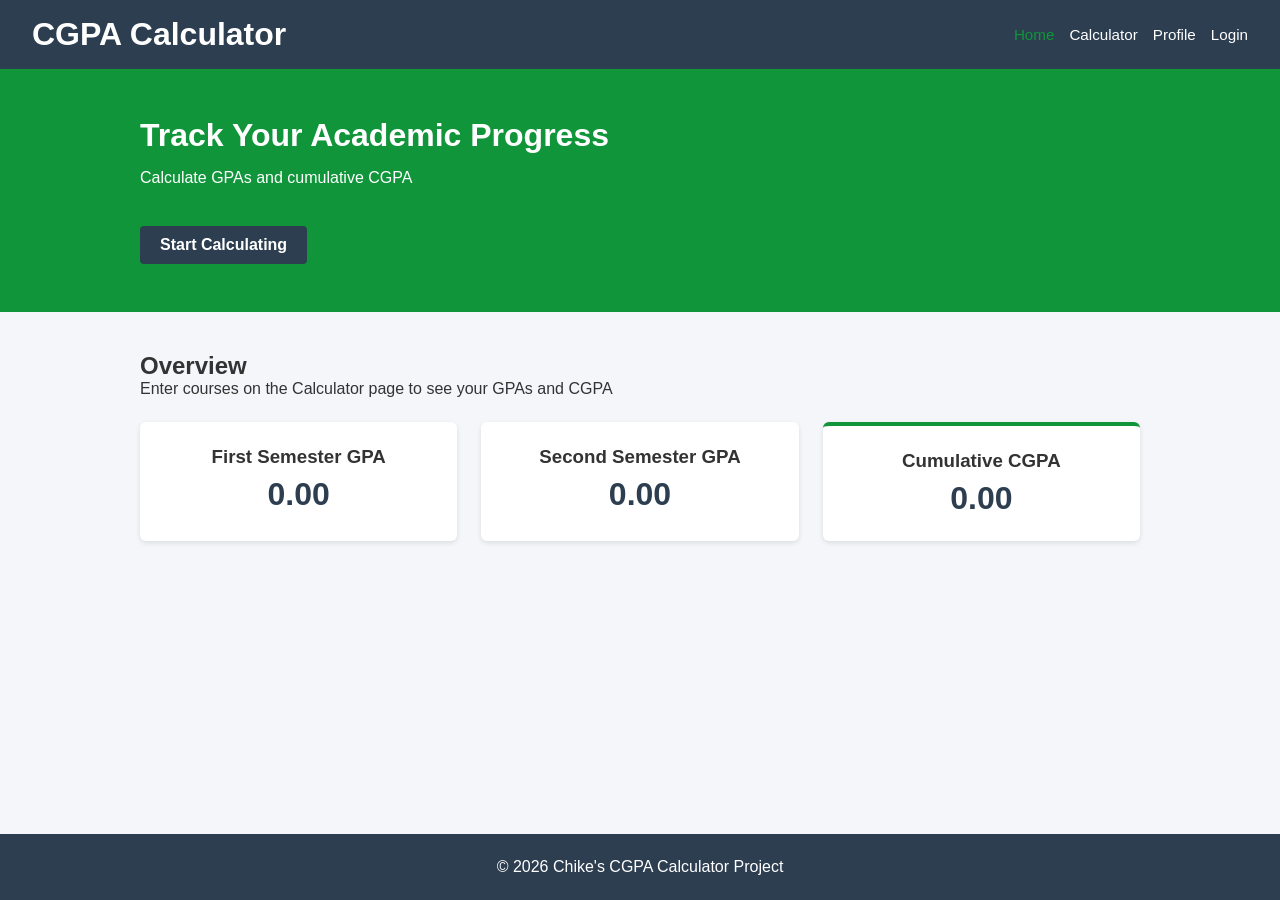
<file: MY MAIN SIWES PROJECT/index.html>
<!DOCTYPE html>
<html lang="en">
<head>
  <meta charset="UTF-8">
  <meta name="viewport" content="width=device-width, initial-scale=1.0">
  <title>Home | CGPA Calculator</title>
  <link rel="stylesheet" href="style.css">
</head>
<body>
  <header class="header-container">
      <h1>CGPA Calculator</h1>
      <button class="menu-toggle" type="button" aria-expanded="false" aria-controls="main-nav" aria-label="Toggle navigation">
        <span></span>
        <span></span>
        <span></span>
      </button>
      <nav id="main-nav">
        <a href="index.html" class="active">Home</a>
        <a href="semester.html">Calculator</a>
        <a href="profile.html">Profile</a>
        <a href="login.html">Login</a>
      </nav>
  </header>

  <section class="hero">
    <div class="container hero-content">
      <h2>Track Your Academic Progress</h2>
      <p>Calculate GPAs and cumulative CGPA </p>
      <div class="hero-btn-container">
        <a href="semester.html" class="btn">Start Calculating</a>
      </div>
    </div>
  </section>

  <main class="container main-content">
    <h2>Overview</h2>
    <p>Enter courses on the Calculator page to see your GPAs and CGPA</p>

    <div class="stats-grid">
      <div class="card">
        <h3>First Semester GPA</h3>
        <p id="homeGpa1" class="stat-num">0.00</p>
      </div>
      <div class="card">
        <h3>Second Semester GPA</h3>
        <p id="homeGpa2" class="stat-num">0.00</p>
      </div>
      <div class="card highlight">
        <h3>Cumulative CGPA</h3>
        <p id="homeCgpa" class="stat-num">0.00</p>
      </div>
    </div>
  </main>

  <footer>
    <p>&copy; 2026 Chike's CGPA Calculator Project</p>
  </footer>

  <script src="script.js"></script>
  <script>updateSummaryDisplays();</script>
</body>
</html>
</file>
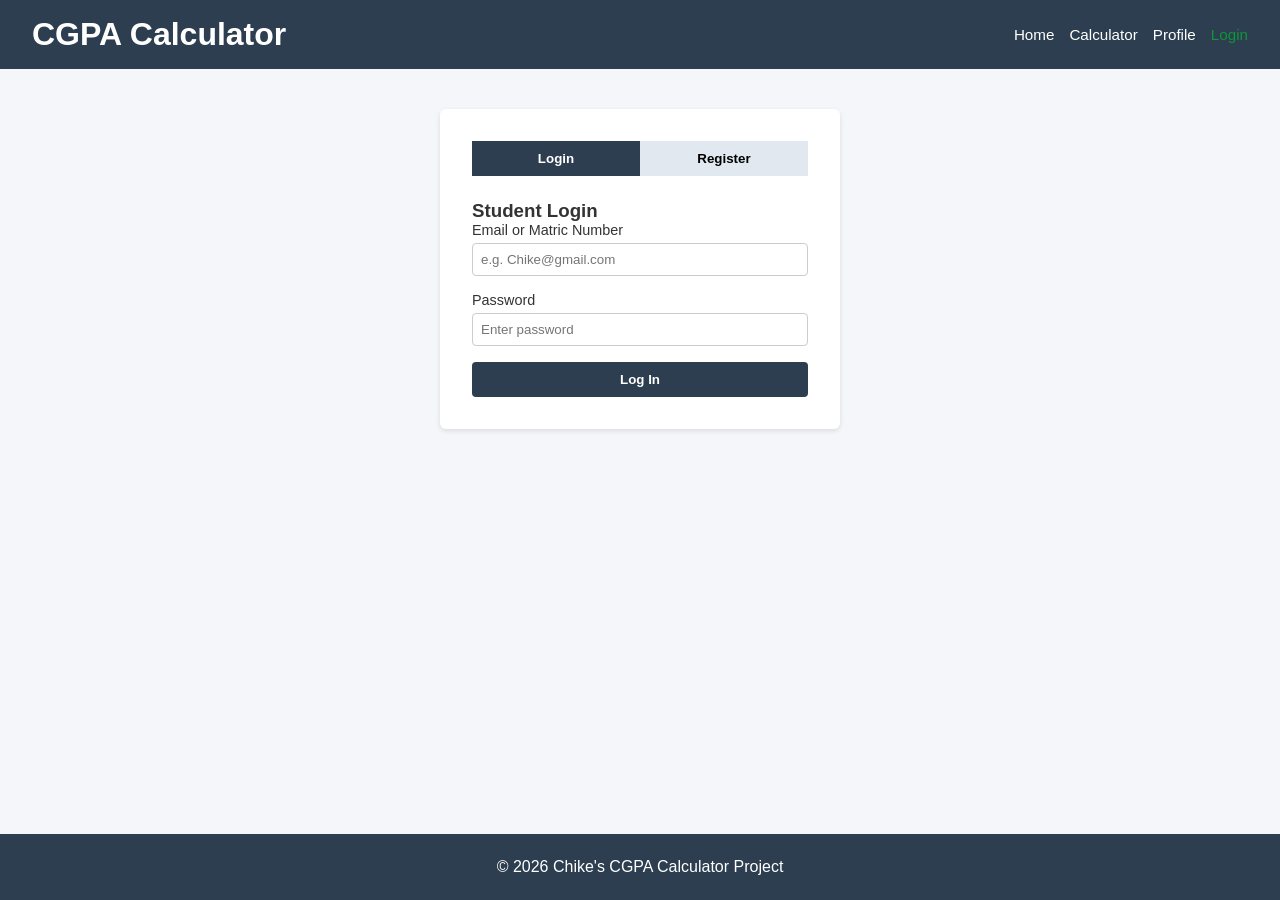
<file: MY MAIN SIWES PROJECT/login.html>
<!DOCTYPE html>
<html lang="en">
<head>
  <meta charset="UTF-8">
  <meta name="viewport" content="width=device-width, initial-scale=1.0">
  <title>Login / Register | CGPA Calculator</title>
  <link rel="stylesheet" href="style.css">
</head>
<body>
  <header class="header-container">
      <h1>CGPA Calculator</h1>
      <button class="menu-toggle" type="button" aria-expanded="false" aria-controls="main-nav" aria-label="Toggle navigation">
        <span></span>
        <span></span>
        <span></span>
      </button>
      <nav id="main-nav">
        <a href="index.html">Home</a>
        <a href="semester.html">Calculator</a>
        <a href="profile.html">Profile</a>
        <a href="login.html" class="active">Login</a>
      </nav>
  </header>

  <main class="container main-content">
    <div class="auth-box">
      <div class="auth-tabs">
        <button type="button" onclick="switchTab('login')" id="tabLogin" class="tab-btn active">Login</button>
        <button type="button" onclick="switchTab('register')" id="tabRegister" class="tab-btn">Register</button>
      </div>

      <form id="formLogin" onsubmit="demoAuthSubmit(event, 'Login form previewed — no login needed to calculate.')">
        <h3>Student Login</h3>
        <div class="form-group">
          <label>Email or Matric Number</label>
          <input type="text" placeholder="e.g. Chike@gmail.com">
        </div>
        <div class="form-group">
          <label>Password</label>
          <input type="password" placeholder="Enter password">
        </div>
        <button type="submit" class="btn btn-block">Log In</button>
      </form>

      <form id="formRegister" class="hidden" onsubmit="demoAuthSubmit(event, 'Registration form previewed — head straight to Calculator!')">
        <h3>Student Registration</h3>
        <div class="form-group">
          <label>Full Name</label>
          <input type="text" placeholder="e.g. Tinubu gotta go">
        </div>
        <div class="form-group">
          <label>Matric Number</label>
          <input type="text" placeholder="e.g.c'mon younno ur reg num">
        </div>
        <div class="form-group">
          <label>Department</label>
          <input type="text" placeholder="e.g. Information Technology">
        </div>
        <div class="form-group">
          <label>Email</label>
          <input type="email" placeholder="e.g. Escanor@gmail.com">
        </div>
        <div class="form-group">
          <label>Password</label>
          <input type="password" placeholder="Create password">
        </div>
        <button type="submit" class="btn btn-block">Register Account</button>
      </form>
    </div>
  </main>

  <footer>
    <p>&copy; 2026 Chike's CGPA Calculator Project</p>
  </footer>

  <script src="script.js"></script>
</body>
</html>
</file>
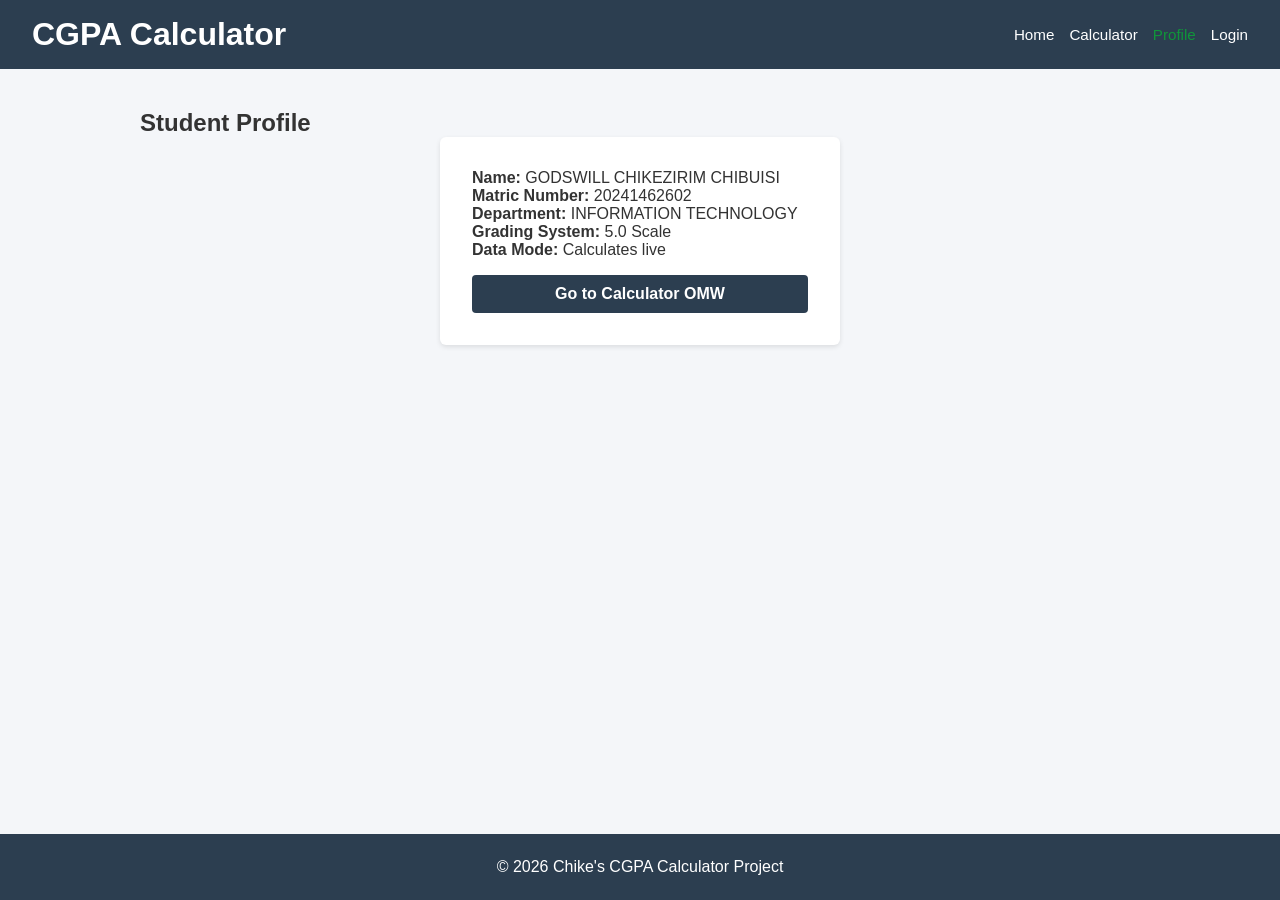
<file: MY MAIN SIWES PROJECT/profile.html>
<!DOCTYPE html>
<html lang="en">
<head>
  <meta charset="UTF-8">
  <meta name="viewport" content="width=device-width, initial-scale=1.0">
  <title>Profile | CGPA Calculator</title>
  <link rel="stylesheet" href="style.css">
</head>
<body>
  <header class="header-container">
      <h1>CGPA Calculator</h1>
      <button class="menu-toggle" type="button" aria-expanded="false" aria-controls="main-nav" aria-label="Toggle navigation">
        <span></span>
        <span></span>
        <span></span>
      </button>
      <nav id="main-nav">
        <a href="index.html">Home</a>
        <a href="semester.html">Calculator</a>
        <a href="profile.html" class="active">Profile</a>
        <a href="login.html">Login</a>
      </nav>
  </header>

  <main class="container main-content">
    <h2>Student Profile</h2>
    <div class="profile-box">
      <p><strong>Name:</strong> GODSWILL CHIKEZIRIM CHIBUISI</p>
      <p><strong>Matric Number:</strong> 20241462602</p>
      <p><strong>Department:</strong> INFORMATION TECHNOLOGY</p>
      <p><strong>Grading System:</strong> 5.0 Scale</p>
      <p><strong>Data Mode:</strong> Calculates live</p>
      <a href="semester.html" class="btn btn-block mt-2">Go to Calculator OMW</a>
    </div>
  </main>

  <footer>
    <p>&copy;  2026 Chike's CGPA Calculator Project</p>
  </footer>

  <script src="script.js"></script>
</body>
</html>
</file>
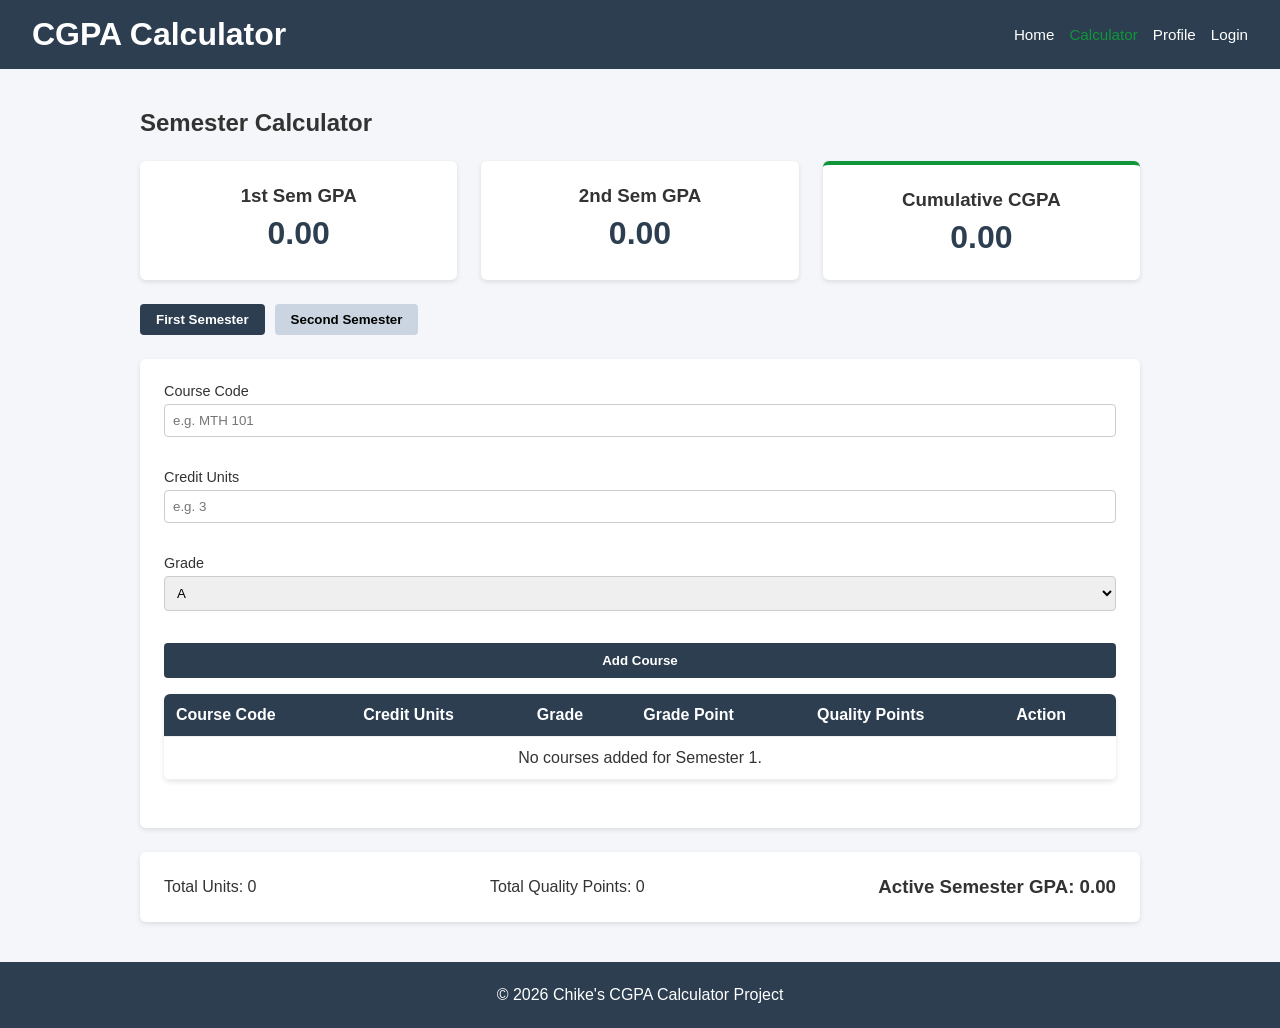
<file: MY MAIN SIWES PROJECT/semester.html>
<!DOCTYPE html>
<html lang="en">
<head>
  <meta charset="UTF-8">
  <meta name="viewport" content="width=device-width, initial-scale=1.0">
  <title>Calculator | CGPA Calculator</title>
  <link rel="stylesheet" href="style.css">
</head>
<body>
  <header class="header-container">
      <h1>CGPA Calculator</h1>
      <button class="menu-toggle" type="button" aria-expanded="false" aria-controls="main-nav" aria-label="Toggle navigation">
        <span></span>
        <span></span>
        <span></span>
      </button>
      <nav id="main-nav">
        <a href="index.html">Home</a>
        <a href="semester.html" class="active">Calculator</a>
        <a href="profile.html">Profile</a>
        <a href="login.html">Login</a>
      </nav>
  </header>

  <main class="container main-content">
    <h2>Semester Calculator</h2>

    <div class="stats-grid" style="margin-bottom: 1.5rem;">
      <div class="card">
        <h3>1st Sem GPA</h3>
        <p id="calcGpa1" class="stat-num">0.00</p>
      </div>
      <div class="card">
        <h3>2nd Sem GPA</h3>
        <p id="calcGpa2" class="stat-num">0.00</p>
      </div>
      <div class="card highlight">
        <h3>Cumulative CGPA</h3>
        <p id="calcCgpa" class="stat-num">0.00</p>
      </div>
    </div>

    <div class="sem-switcher">
      <button type="button" onclick="setSemester(1)" id="btnSem1" class="sem-btn active">First Semester</button>
      <button type="button" onclick="setSemester(2)" id="btnSem2" class="sem-btn">Second Semester</button>
    </div>

    <form id="courseForm" onsubmit="addCourse(event)" class="course-form">
      <div class="form-group">
        <label for="courseCode">Course Code</label>
        <input type="text" id="courseCode" placeholder="e.g. MTH 101" required>
      </div>
      <div class="form-group">
        <label for="courseUnits">Credit Units</label>
        <input type="number" id="courseUnits" min="1" max="5" placeholder="e.g. 3" required>
      </div>
      <div class="form-group">
        <label for="courseGrade">Grade</label>
        <select id="courseGrade" required>
          <option value="A">A</option>
          <option value="B">B</option>
          <option value="C">C</option>
          <option value="D">D</option>
          <option value="E">E</option>
          <option value="F">lol, WTH were u doin</option>
        </select>
      </div>
      <button type="submit" class="btn">Add Course</button>
          <div class="table-responsive">
      <table class="course-table">
        <thead>
          <tr>
            <th>Course Code</th>
            <th>Credit Units</th>
            <th>Grade</th>
            <th>Grade Point</th>
            <th>Quality Points</th>
            <th>Action</th>
          </tr>
        </thead>
        <tbody id="tableBody"></tbody>
      </table>
    </div>

    </form>


    <div class="calc-summary">
      <p>Total Units: <span id="totalUnits">0</span></p>
      <p>Total Quality Points: <span id="totalPoints">0</span></p>
      <h3>Active Semester GPA: <span id="semGpa">0.00</span></h3>
    </div>
  </main>

  <footer>
    <p>&copy; 2026 Chike's CGPA Calculator Project</p>
  </footer>

  <script src="script.js"></script>
  <script>initCalculator();</script>
</body>
</html>
</file>
<file: MY MAIN SIWES PROJECT/style.css>
* {
  box-sizing: border-box;
  margin: 0;
  padding: 0;
  font-family: Arial, sans-serif;
}

body {
  background-color: #f4f6f9;
  color: #333;
  display: flex;
  flex-direction: column;
  min-height: 100vh;
}

.container {
  width: 90%;
  max-width: 1000px;
  margin: 0 auto;
}

/* Header */
header {
  background: #2c3e50;
  color: white;
  padding: 1rem 0;
}

.header-container {
  margin-inline: 0;
  display: flex;
  justify-content: space-between;
  align-items: center;
  flex-wrap: wrap;
  gap: 20 px;
  padding-inline: 2rem;
}

nav {
  display: flex;
  flex-wrap: wrap;
  gap: 15px;
}

nav a {
  color: white;
  text-decoration: none;
  font-size: 0.95rem;
}

nav a:hover,
nav a.active {
  color: #10953a;
}

.menu-toggle {
  display: none;
  width: 42px;
  height: 42px;
  padding: 9px;
  border: 1px solid rgba(255, 255, 255, 0.7);
  border-radius: 4px;
  background: transparent;
  cursor: pointer;
}

.menu-toggle span {
  display: block;
  height: 3px;
  margin: 4px 0;
  border-radius: 2px;
  background: white;
  transition: transform 0.2s ease, opacity 0.2s ease;
}

.menu-toggle.open span:nth-child(1) {
  transform: translateY(7px) rotate(45deg);
}

.menu-toggle.open span:nth-child(2) {
  opacity: 0;
}

.menu-toggle.open span:nth-child(3) {
  transform: translateY(-7px) rotate(-45deg);
}

/* Hero Section */
.hero {
  background: #10953a;
  color: white;
  padding: 3rem 0;
}

.hero-content {
  display: flex;
  flex-direction: column;
  align-items: flex-start;
}

.hero-content h2 {
  font-size: 2rem;
  margin-bottom: 0.75rem;
}

.hero-content p {
  margin-bottom: 1.25rem;
  line-height: 1.5;
}

.hero-btn-container {
  margin-top: 1rem;
  width: 100%;
}

/* Main Content */
.main-content {
  flex: 1;
  padding: 2.5rem 0;
}

/* Stats Cards */
.stats-grid {
  display: grid;
  grid-template-columns: repeat(3, 1fr);
  gap: 1.5rem;
  margin-top: 1.5rem;
}

.card {
  background: white;
  padding: 1.5rem;
  border-radius: 6px;
  box-shadow: 0 2px 5px rgba(0, 0, 0, 0.1);
  text-align: center;
}

.card.highlight {
  border-top: 4px solid #10953a;
}

.stat-num {
  font-size: 2rem;
  font-weight: bold;
  color: #2c3e50;
  margin-top: 0.5rem;
}

/* Login / Register & Profile Boxes */
.auth-box,
.profile-box {
  background: white;
  width: 100%;
  max-width: 400px;
  margin: 0 auto;
  padding: 2rem;
  border-radius: 6px;
  box-shadow: 0 2px 5px rgba(0, 0, 0, 0.1);
}

.auth-tabs {
  display: flex;
  margin-bottom: 1.5rem;
}

.tab-btn {
  flex: 1;
  padding: 10px;
  background: #e2e8f0;
  border: none;
  cursor: pointer;
  font-weight: bold;
}

.tab-btn.active {
  background: #2c3e50;
  color: white;
}

.hidden {
  display: none;
}

.form-group {
  margin-bottom: 1rem;
}

.form-group label {
  display: block;
  margin-bottom: 5px;
  font-size: 0.9rem;
}

.form-group input,
.form-group select {
  width: 100%;
  padding: 8px;
  border: 1px solid #ccc;
  border-radius: 4px;
}

/* Buttons */
.btn {
  background: #2c3e50;
  color: white;
  border: none;
  padding: 10px 20px;
  border-radius: 4px;
  cursor: pointer;
  font-weight: bold;
  display: inline-block;
  text-decoration: none;
  text-align: center;
}

.btn:hover {
  background: #2980b9;
}

.btn-block {
  width: 100%;
}

.btn-danger {
  background: #e74c3c;
}

.btn-danger:hover {
  background: #c0392b;
}

.mt-2 {
  margin-top: 1rem;
}

/* Semester Calculator */
.sem-switcher {
  margin-bottom: 1.5rem;
  display: flex;
  gap: 10px;
}

.sem-btn {
  padding: 8px 16px;
  background: #cbd5e1;
  border: none;
  cursor: pointer;
  border-radius: 4px;
  font-weight: bold;
}

.sem-btn.active {
  background: #2c3e50;
  color: white;
}

.course-form {
  display: grid;
  /* grid-template-columns: 2fr 1fr 1fr auto; */
  gap: 1rem;
  align-items: flex-end;
  background: white;
  padding: 1.5rem;
  border-radius: 6px;
  margin-bottom: 1.5rem;
  box-shadow: 0 2px 5px rgba(0, 0, 0, 0.1);
}

.table-responsive {
  width: 100%;
  overflow-x: auto;
  background: white;
  border-radius: 6px;
  box-shadow: 0 2px 5px rgba(0, 0, 0, 0.1);
  margin-bottom: 1.5rem;
}

.course-table {
  width: 100%;
  border-collapse: collapse;
  min-width: 500px;
}

.course-table th,
.course-table td {
  padding: 12px;
  text-align: left;
  border-bottom: 1px solid #eee;
}

.course-table th {
  background: #2c3e50;
  color: white;
}

.calc-summary {
  background: white;
  padding: 1.5rem;
  margin-top: 1.5rem;
  border-radius: 6px;
  display: flex;
  justify-content: space-between;
  align-items: center;
  flex-wrap: wrap;
  gap: 15px;
  box-shadow: 0 2px 5px rgba(0, 0, 0, 0.1);
}

/* Footer */
footer {
  background: #2c3e50;
  color: white;
  text-align: center;
  padding: 1.5rem 0;
  margin-top: auto;
}

/* Responsive Style for Smaller Screen */
@media (max-width: 768px) {
  .header-container {
    position: relative;
    flex-direction: row;
  }

  .header-container h1 {
    margin-right: auto;
    flex-shrink: 0;
    white-space: nowrap;
  }

  .menu-toggle {
    display: block;
    margin-left: auto;
  }

  nav {
    display: none;
    width: 100%;
    margin-top: 14px;
    flex-direction: column;
    gap: 0;
  }

  nav.open {
    display: flex;
  }

  nav a {
    padding: 10px 0;
    border-top: 1px solid rgba(255, 255, 255, 0.15);
  }

  .stats-grid {
    grid-template-columns: 1fr;
  }

  .course-form {
    grid-template-columns: 1fr;
    align-items: stretch;
  }

  .calc-summary {
    flex-direction: column;
    align-items: flex-start;
  }
}
</file>
